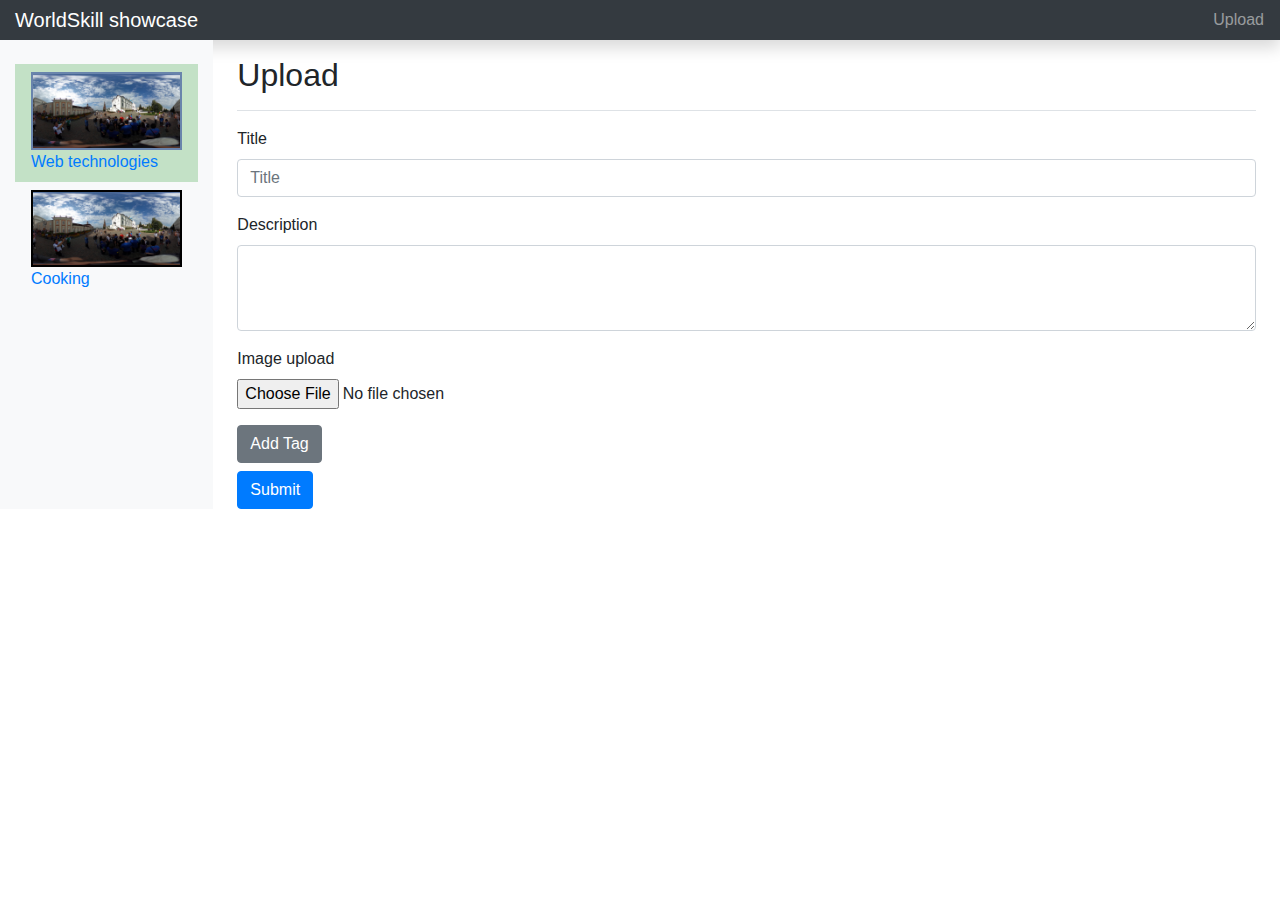
<file: upload.html>
<!DOCTYPE html>
<html lang="en">
<head>
    <meta charset="UTF-8">
    <title>WorldSkills showcase</title>
    <script src="https://aframe.io/releases/0.9.2/aframe.min.js"></script>

    <link rel="stylesheet" href="https://stackpath.bootstrapcdn.com/bootstrap/4.3.1/css/bootstrap.min.css"
          integrity="sha384-ggOyR0iXCbMQv3Xipma34MD+dH/1fQ784/j6cY/iJTQUOhcWr7x9JvoRxT2MZw1T" crossorigin="anonymous">
    <script src="https://code.jquery.com/jquery-3.3.1.slim.min.js"
            integrity="sha384-q8i/X+965DzO0rT7abK41JStQIAqVgRVzpbzo5smXKp4YfRvH+8abtTE1Pi6jizo"
            crossorigin="anonymous"></script>
    <script src="https://cdnjs.cloudflare.com/ajax/libs/popper.js/1.14.7/umd/popper.min.js"
            integrity="sha384-UO2eT0CpHqdSJQ6hJty5KVphtPhzWj9WO1clHTMGa3JDZwrnQq4sF86dIHNDz0W1"
            crossorigin="anonymous"></script>
    <script src="https://stackpath.bootstrapcdn.com/bootstrap/4.3.1/js/bootstrap.min.js"
            integrity="sha384-JjSmVgyd0p3pXB1rRibZUAYoIIy6OrQ6VrjIEaFf/nJGzIxFDsf4x0xIM+B07jRM"
            crossorigin="anonymous"></script>
    <script src="https://code.jquery.com/jquery-3.4.1.min.js"></script>
    <link rel="stylesheet" href="style.css">
</head>
<body>
<nav class="navbar navbar-dark  bg-dark flex-md-nowrap p-0 shadow">
    <a class="navbar-brand col-sm-3 col-md-2 mr-0" href="#">WorldSkill showcase</a>
    <ul class="navbar-nav px-3">
        <li class="nav-item text-nowrap">
            <a class="nav-link" href="upload.php">Upload</a>
        </li>
    </ul>
</nav>

<div class="container-fluid">
    <div class="row">
        <nav class="col-md-2 d-none d-md-block bg-light sidebar pt-4">
            <div class="sidebar-sticky">
                <ul class="nav flex-column">
                    <li class="nav-item active">
                        <a class="nav-link" href="#">
                            <img src="res/example.jpg" alt="Example" class="thumbnail">
                            Web technologies
                        </a>
                    </li>
                    <li class="nav-item ">
                        <a class="nav-link" href="#">
                            <img src="res/example.jpg" alt="Example" class="thumbnail">
                            Cooking
                        </a>
                    </li>
                </ul>
            </div>
        </nav>

        <main role="main" class="col-md-9 ml-sm-auto col-lg-10 px-4">
            <div class="chartjs-size-monitor"
                 style="position: absolute; left: 0px; top: 0px; right: 0px; bottom: 0px; overflow: hidden; pointer-events: none; visibility: hidden; z-index: -1;">
                <div class="chartjs-size-monitor-expand"
                     style="position:absolute;left:0;top:0;right:0;bottom:0;overflow:hidden;pointer-events:none;visibility:hidden;z-index:-1;">
                    <div style="position:absolute;width:1000000px;height:1000000px;left:0;top:0"></div>
                </div>
                <div class="chartjs-size-monitor-shrink"
                     style="position:absolute;left:0;top:0;right:0;bottom:0;overflow:hidden;pointer-events:none;visibility:hidden;z-index:-1;">
                    <div style="position:absolute;width:200%;height:200%;left:0; top:0"></div>
                </div>
            </div>
            <div class="d-flex justify-content-between flex-wrap flex-md-nowrap align-items-center pt-3 pb-2 mb-3 border-bottom">
                <h1 class="h2">Upload</h1>
            </div>
            <div style="width: 100%;">
                <form>
                    <div class="form-group">
                        <label for="titleInput">Title</label>
                        <input type="text" class="form-control" id="titleInput" name="title" placeholder="Title">
                    </div>
                    <div class="form-group">
                        <label for="descInput">Description</label>
                        <textarea class="form-control" id="descInput" rows="3" name="desc"></textarea>
                    </div>
                    <div class="form-group">
                        <label for="imageUpload">Image upload</label>
                        <input type="file" class="form-control-file" id="imageUpload" name="image">
                    </div>
                    <button id="add-tag" class="btn btn-secondary mb-2">Add Tag</button>
                    <div class="tags-container">

                    </div>
                    <script>
                        $("#add-tag").click(e => {
                            e.preventDefault();
                            console.log("ok");
                            $(".tags-container").append(`
                    <div>
                        <div class="input-group mt-3 mb-1">
                            <div class="input-group-prepend">
                                <span class="input-group-text" id="basic-addon1">Name</span>
                            </div>
                            <input type="text" class="form-control" placeholder="Name" name="name[]">
                        </div>
                        <div class="input-group mb-3">
                            <div class="input-group-prepend">
                                <span class="input-group-text" id="basic-addon1">Position</span>
                            </div>
                            <input type="text" class="form-control" placeholder="Position" name="position[]">
                        </div>
                    </div>
                            `);
                        });
                    </script>
                    <button type="submit" class="btn btn-primary">Submit</button>
                </form>

            </div>

        </main>
    </div>
</div>

<script src="app.js"></script>
</body>
</html>
</file>
<file: style.css>
.thumbnail {
    width: 100%;
    object-fit: cover;
    border: 2px solid black;
}

.nav-item.active{
    background: #c3e1c6;
}
.nav-item.active .thumbnail{
    border: 2px solid #6984ac;
}
.main-frame{
    margin-top: 20px;
}

html.a-fullscreen .a-canvas{
    width: 100% !important;
    height: 100% !important;
    position: initial !important;
}

.fullscreen {
    position: absolute;
    z-index: 1000;
    width: 100vw !important;
    height: 100vh !important;
}
</file>
